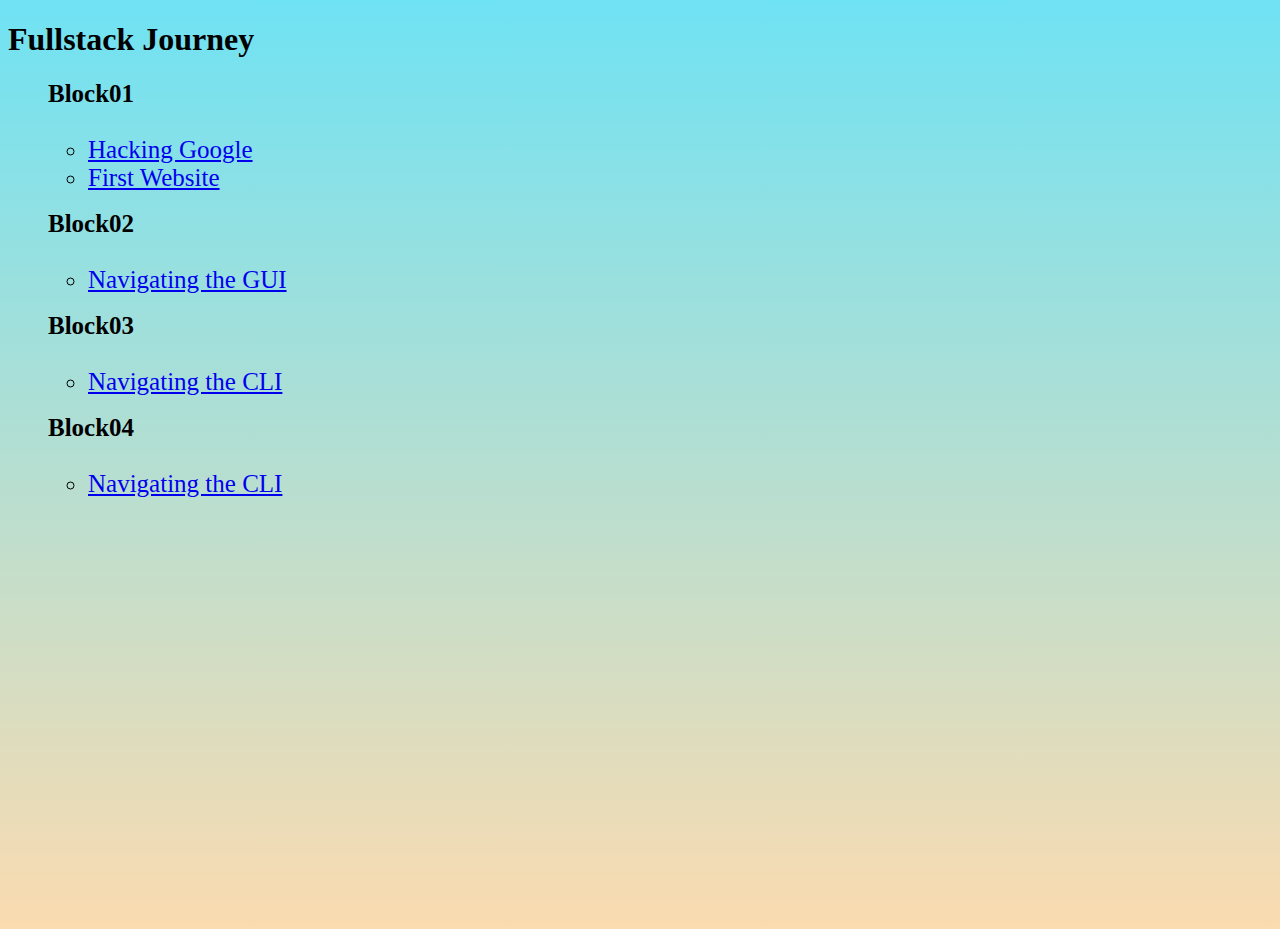
<file: index.html>
<!DOCTYPE html>
<html lang="en">
<head>
  <meta charset="UTF-8">
  <meta http-equiv="X-UA-Compatible" content="IE=edge">
  <meta name="viewport" content="width=device-width, initial-scale=1.0">
  <link rel="stylesheet" href="style.css">
  <title>Joe's Journey</title>
</head>
<body>

  <h1>Fullstack Journey</h1>

  
  <ul>
    <li>Block01
      <br><br>
    <ul>
      <li><a href="block01/hackingGoogle/hackingGoogle.html">Hacking Google</a> </li>
      <li> <a href="block01/firstWebsite/firstWebsite.html">First Website</a> </li>
    </ul>
    </li>
    
    <br>

    <li>Block02
      <br><br>
    <ul>
      <li> <a href="block02/index.html">Navigating the GUI</a></li>
    </ul>
    </li>

    <br>

    <li>Block03
      <br><br>
      <ul>
        <li> <a href="block03/index.html">Navigating the CLI</a></li> 
      </ul>
    </li>

    <br>

    <li>Block04
      <br><br>
      <ul>
        <li> <a href="block04/index.html">Navigating the CLI</a></li> 
      </ul>
    </li>
  </ul>


  

</body>
</html>
</file>
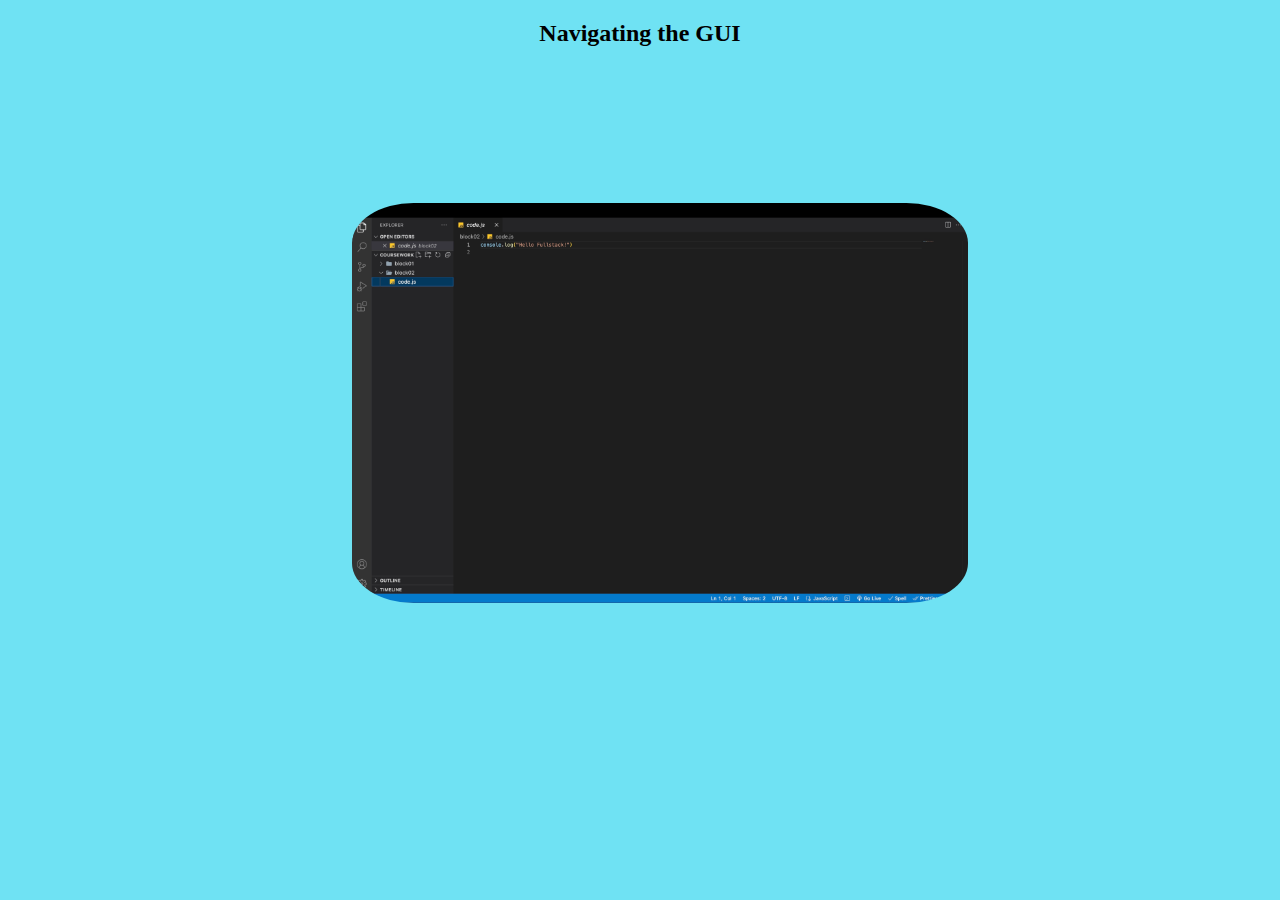
<file: block02/index.html>
<!DOCTYPE html>
<html lang="en">
<head>
  <meta charset="UTF-8">
  <meta http-equiv="X-UA-Compatible" content="IE=edge">
  <meta name="viewport" content="width=device-width, initial-scale=1.0">
  <link rel="stylesheet" href="style.css">
  <title>Workshop</title>
</head>
<body>
  
  <h2>Navigating the GUI</h2>
  <ul>
    <li>
      <br><br>
      <img src="Block2.jpg">
    </li>
    </li>
  </ul>

</body>
</html>
</file>
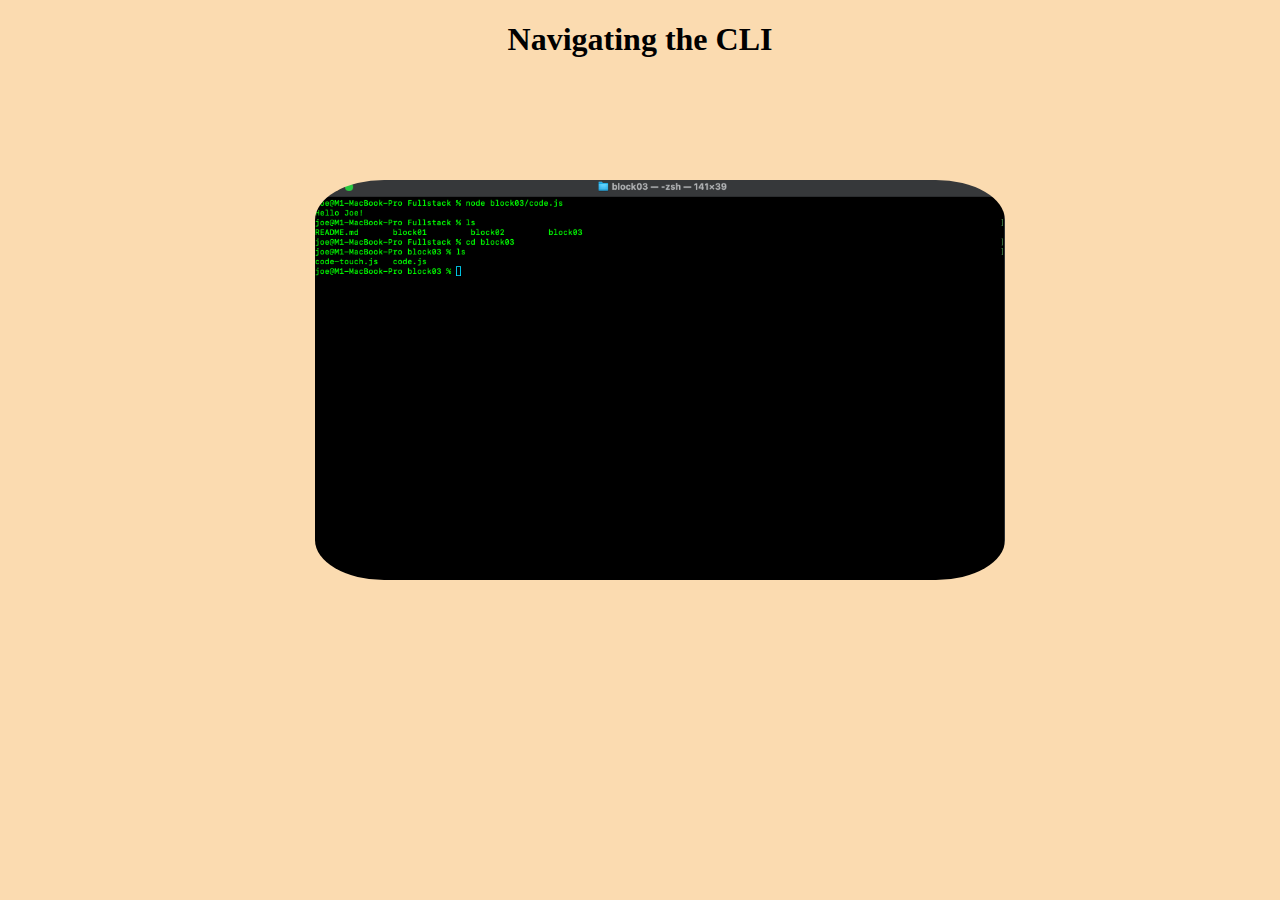
<file: block03/index.html>
<!DOCTYPE html>
<html lang="en">
<head>
  <meta charset="UTF-8">
  <meta http-equiv="X-UA-Compatible" content="IE=edge">
  <meta name="viewport" content="width=device-width, initial-scale=1.0">
  <link rel="stylesheet" href="style.css">
  <title>Workshop</title>
</head>

<body>
  <h1>Navigating the CLI</h1>
  <ul>
    <li>
      <img src="Block3Workshop.png">
    </li>
  </ul>

</body>
</html>
</file>
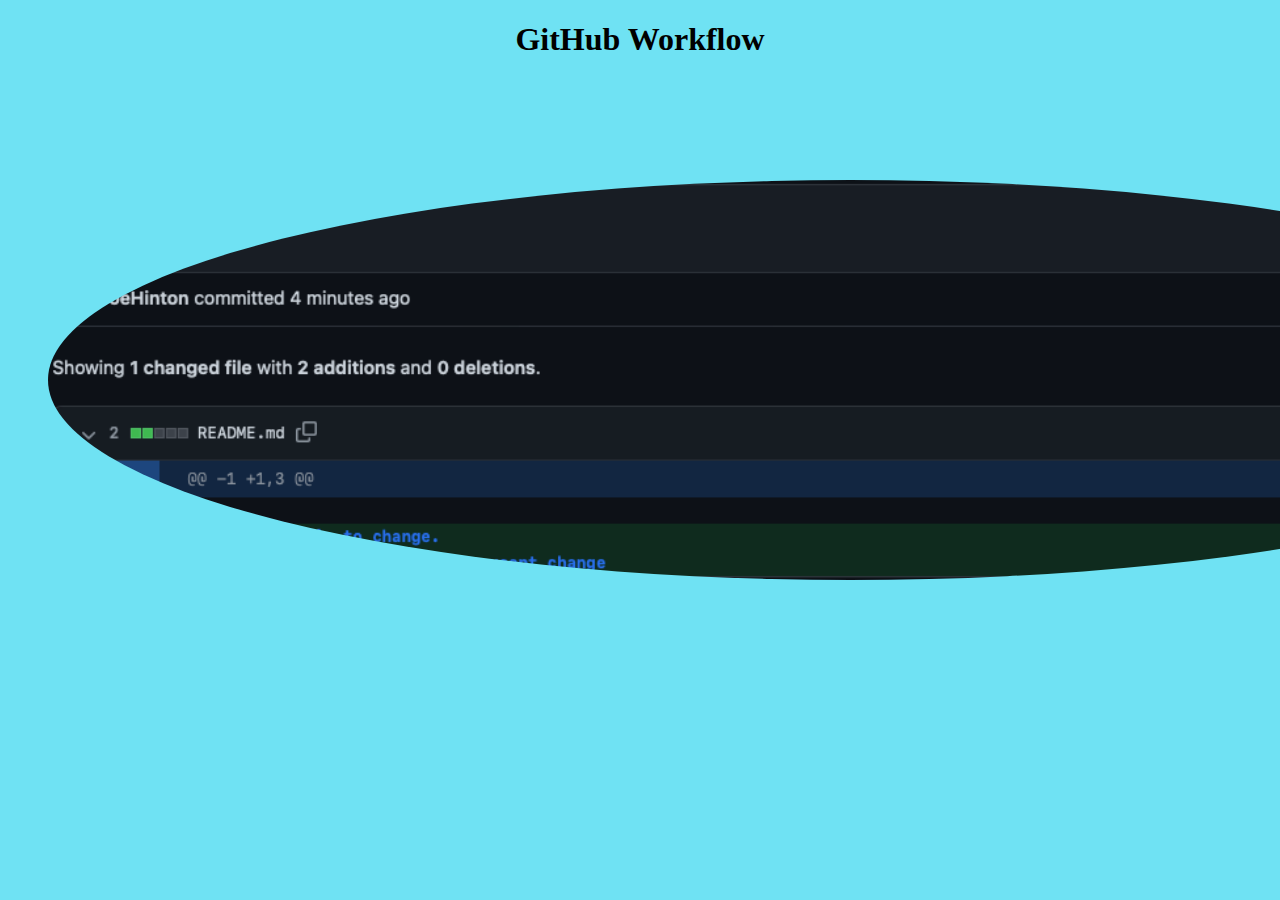
<file: block04/index.html>
<!DOCTYPE html>
<html lang="en">
<head>
  <meta charset="UTF-8">
  <meta http-equiv="X-UA-Compatible" content="IE=edge">
  <meta name="viewport" content="width=device-width, initial-scale=1.0">
  <link rel="stylesheet" href="style.css">
  <title>Workshop</title>
</head>

<body>
  <h1>GitHub Workflow</h1>
  <ul>
    <li>
      <img src="workshop.png">
    </li>
  </ul>

</body>
</html>
</file>
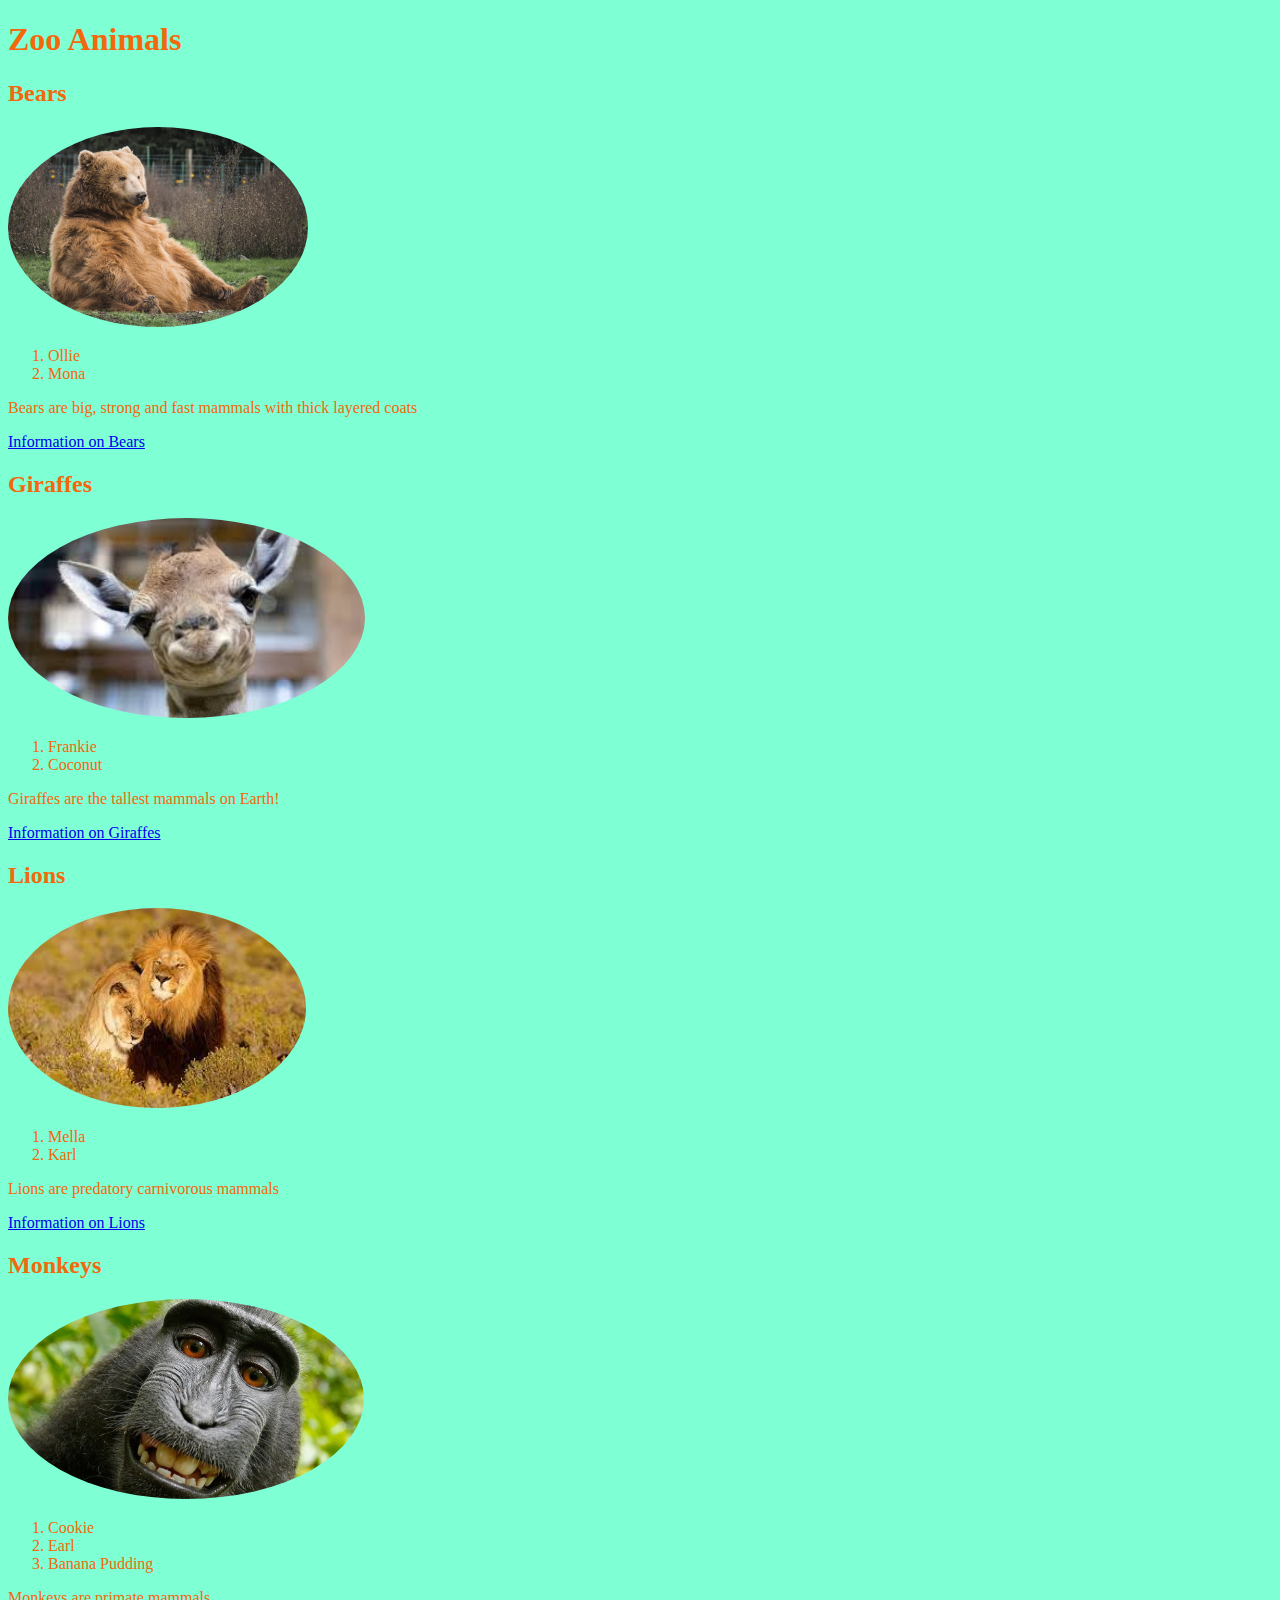
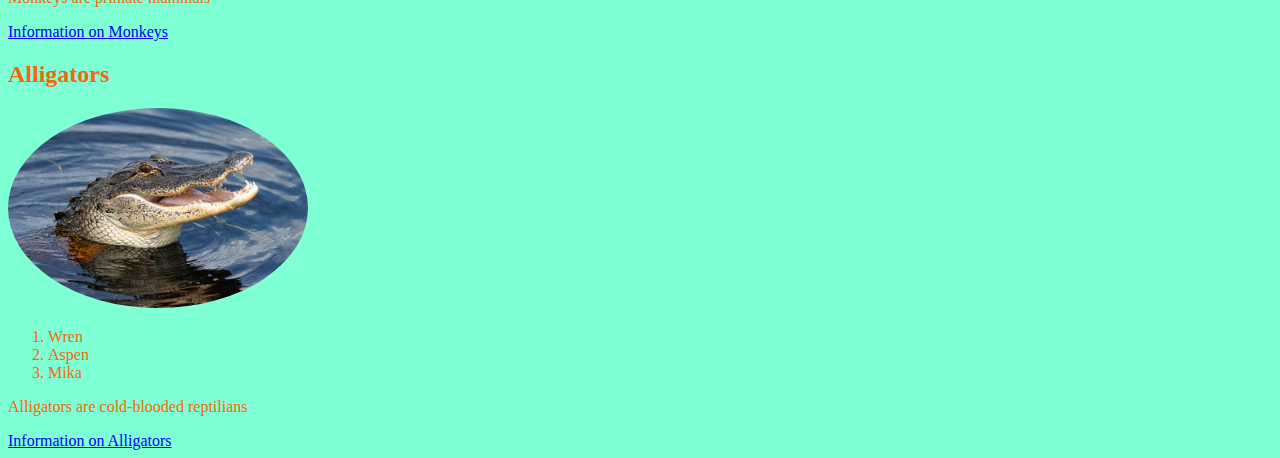
<file: block05/index.html>
<!DOCTYPE html>

<html>
<head>
  <link rel="stylesheet" type="text/css" href="styles.css">
  <title>Zoo Animals</title>
</head>
<body>

  <header>
    <h1>Zoo Animals</h1>
  </header>
  
  <!--Section on bears-->
    <h2>Bears</h2>
    <img src="Photos/bear.jpeg">
    <ol>
      <li>Ollie</li>
      <li>Mona</li>
    </ol>
    <p>
     Bears are big, strong and fast mammals with thick layered coats
    </p>
    <a href="https://www.nationalgeographic.com/animals/mammals/facts/bears-grizzly-polar-panda">Information on Bears</a>

  <!--Section on Giraffes-->
    <h2>Giraffes</h2>
    <img src="Photos/giraffe.jpeg"></a>
    <ol>
      <li>Frankie</li>
      <li>Coconut</li>
    </ol>
    <p>
      Giraffes are the tallest mammals on Earth!
    </p>
    <a href="https://kids.nationalgeographic.com/animals/mammals/facts/giraffe">Information on Giraffes</a>

  <!--Section on Lions-->
    <h2>Lions</h2>
    <img src="Photos/lion.jpeg">
    <ol>
      <li>Mella</li>
      <li>Karl</li>
    </ol>
    <p>
      Lions are predatory carnivorous mammals
    </p>
    <a href="https://kids.nationalgeographic.com/animals/mammals/facts/lion">Information on Lions</a>
    
  <!--Section on Monkeys-->
    <h2>Monkeys</h2>
    <img src="Photos/monkey.jpg">
    <ol>
      <li>Cookie</li>
      <li>Earl</li>
      <li>Banana Pudding</li>
    </ol>
    <p>
      Monkeys are primate mammals
    </p>
    <a href="https://kids.nationalgeographic.com/pages/article/monkey-see-monkey-do">Information on Monkeys</a>

  <!--Section on Alligators-->
    <h2>Alligators</h2>
    <img src="Photos/alligator.jpg">
    <ol>
      <li>Wren</li>
      <li>Aspen</li>
      <li>Mika</li>
    </ol>
    <p>
      Alligators are cold-blooded reptilians
    </p>
    <a href="https://www.nationalgeographic.com/animals/reptiles/facts/american-alligator">Information on Alligators</a>

</body>
</html>
</file>
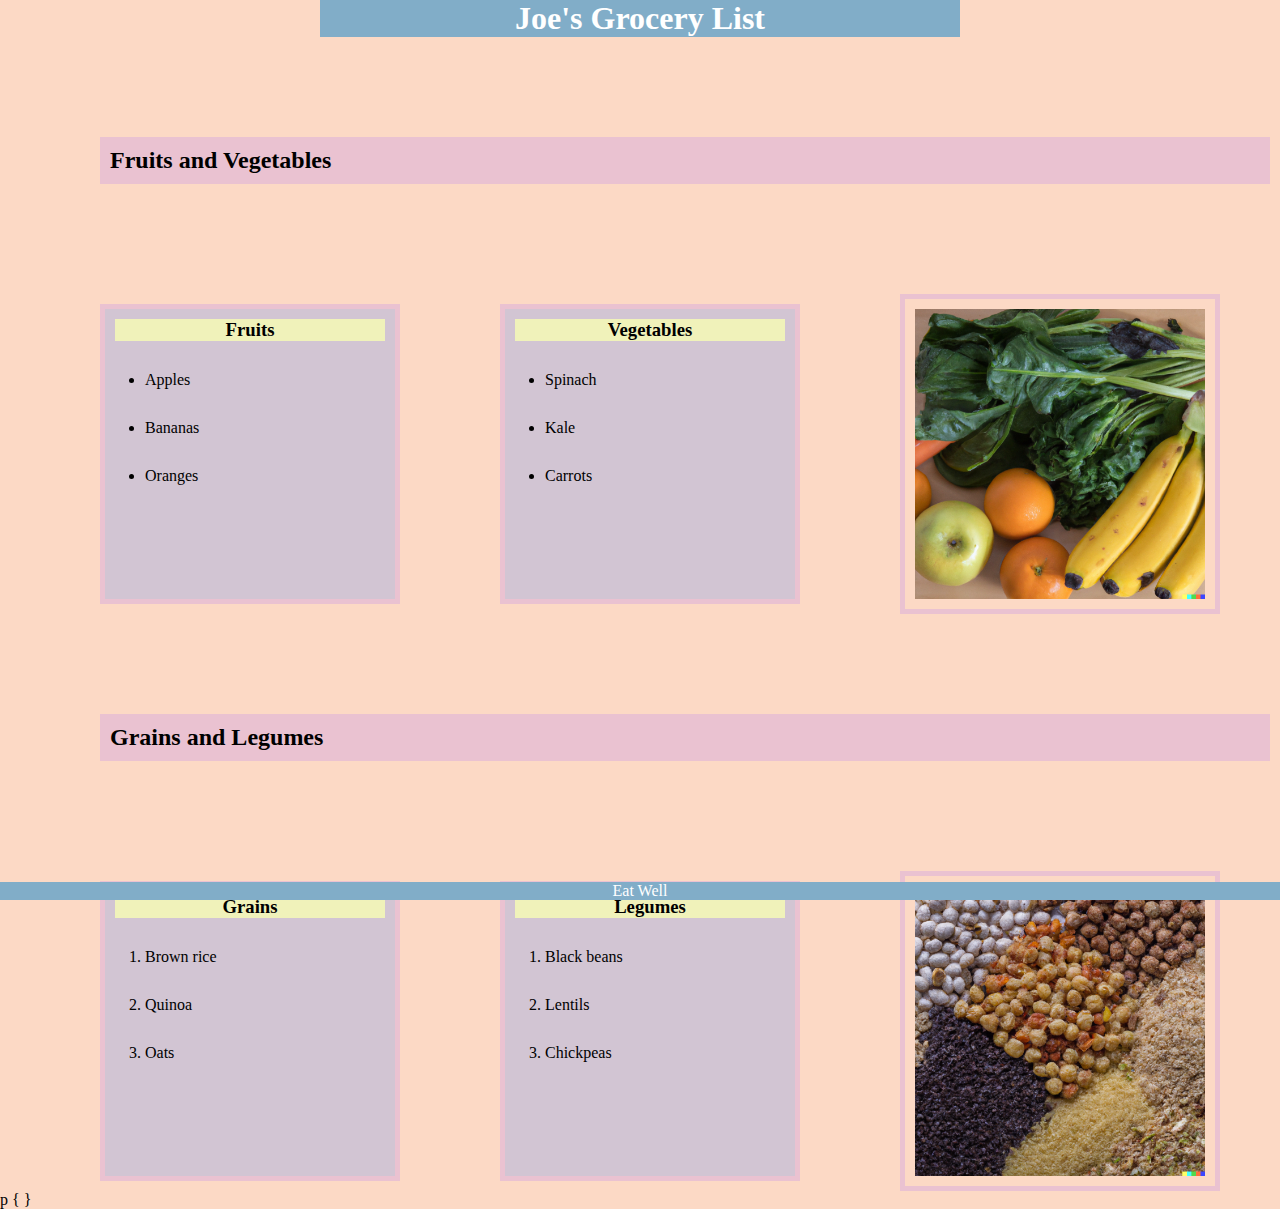
<file: block06/index.html>
<!DOCTYPE html>
<html lang="en">
<head>
  <meta charset="UTF-8">
  <meta http-equiv="X-UA-Compatible" content="IE=edge">
  <meta name="viewport" content="width=device-width, initial-scale=1.0">
  <link rel="stylesheet" type="text/css" href="style.css">
  <title>Grocery List</title>

  <!--Internal CSS-->
  <style>
    body {
  background-color: #fcd9c5;
    }
  </style>
</head>
<body>

  <!--Inline CSS-->
  <header style="color: white">
    <h1>Joe's Grocery List</h1>
  </header>

  <h2>Fruits and Vegetables</h2>

  <div class="container">
    <div class="top">
      <section>
          <h3>Fruits</h3>
          <ul>
            <li>Apples</li>
            <li>Bananas</li>
            <li>Oranges</li>
          </ul>
        </section>

        <section>
          <h3>Vegetables</h3>
          <ul>
            <li>Spinach</li>
            <li>Kale</li>
            <li>Carrots</li>
          </ul>

          
        </section>

        <img src="fruits.png" alt="Picture of Fruits and Vegetables">

        
    </div>
  

      <h2>Grains and Legumes</h2>

    <div class="bottom">
      <section>
        <h3>Grains</h3>
        <ol>
          <li>Brown rice</li>
          <li>Quinoa</li>
          <li>Oats</li>
        </ol>
      </section>

      <section>
        <h3>Legumes</h3>
        <ol>
          <li>Black beans</li>
          <li>Lentils</li>
          <li>Chickpeas</li>
        </ol>

        
      </section>
      <img src="grains.png" alt="Picture of Grains and Legumes">

    
    </div>

  </div>
  

  <footer>
    Eat Well
  </footer>
</body>
</html>


p {
  
}
</file>
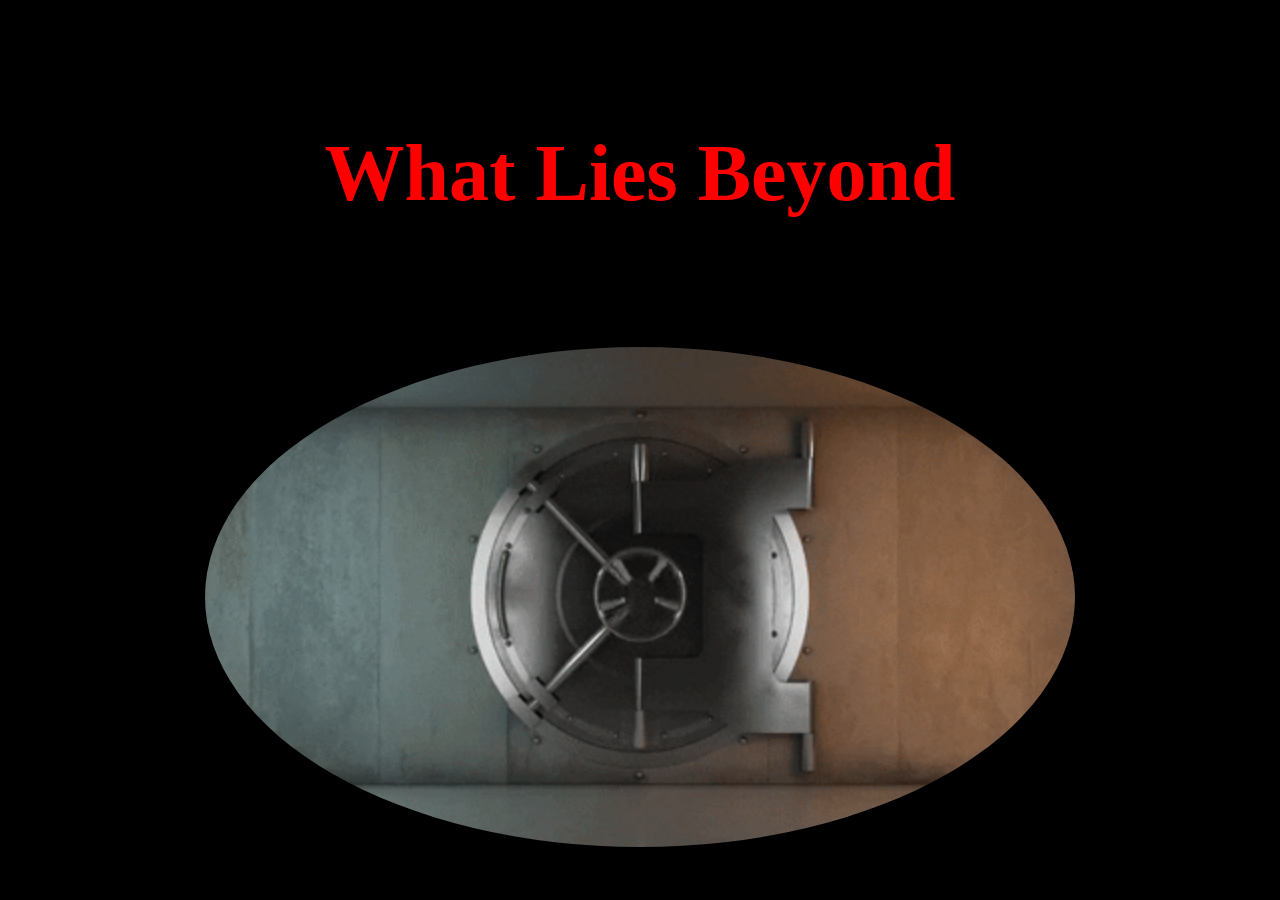
<file: block07/index.html>
<!--Create Boilerplate-->
<!--Create page layout (Add major HTML semantic elements)-->
<!--Add picture/video of a closed vault that opens when the vault key is used-->


<!--Boilerplate-->
<!DOCTYPE html>
<html lang="en">
<head>
  <meta charset="UTF-8">
  <meta http-equiv="X-UA-Compatible" content="IE=edge">
  <meta name="viewport" content="width=device-width, initial-scale=1.0">
  <link rel="stylesheet" type="text/css" href="style.css">
  <title>Vault 101</title> 
</head>
<body>

<!--major html semantic tags (header/h1)-->
  <header>
    <h1>
      What Lies Beyond
    </h1>
  </header>

<!--major html semantic tags (main, section, img)-->
  <main>
    <section>
      <img src="vaultgif.gif" alt="Gif of a vault opening">
    </section>
  </main>

<!--What is always in front of you but can’t be seen?-->
  <footer>
    The real prize is this hidden footer text!
  </footer>

<!--put script at the end of the page to prevent load errors-->
<script src="script.js"></script>
</body>
</html>
</file>
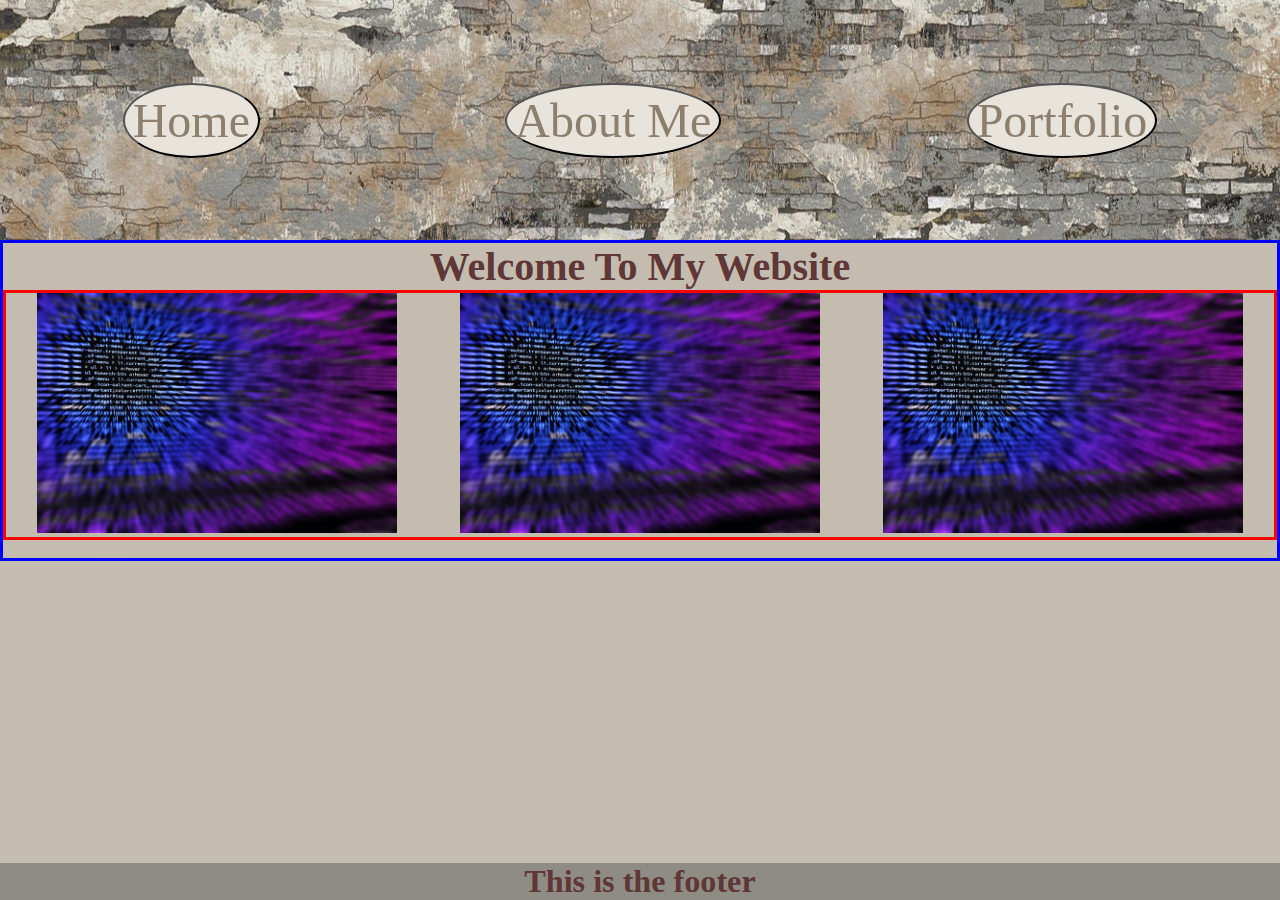
<file: block09/index.html>
<!--link css/js files-->
<!--create content for main section-->
<!--create content for footer section-->

<!DOCTYPE html>
<html lang="en">
<head>
  <meta charset="UTF-8">
  <meta http-equiv="X-UA-Compatible" content="IE=edge">
  <meta name="viewport" content="width=device-width, initial-scale=1.0">
  <link rel="stylesheet" type="text/css" href="style.css">
  <title>Joe's Website</title>
</head>
<body>

<!--header is a global element-->
  <header>
    <nav>
      <button onclick="window.location.href='index.html'">Home</button>
      <button onclick="window.location.href='about.html'">About Me</button>
      <button onclick="window.location.href='portfolio.html'">Portfolio</button>
    </nav>
  </header>

<!--image for li is a placeholder. images will link to external pages-->
  <main class="mainIndex">
    <h1>Welcome To My Website</h1>
    <ul>
      <li>
        <a href="#">
          <img class="indexImage" src="img/photo1.jpg">
        </a>
      </li>

      <li>
        <a href="#">
          <img class="indexImage" src="img/photo1.jpg">
        </a>
      </li>

      <li>
        <a href="#">
          <img class="indexImage" src="img/photo1.jpg">
        </a>
      </li>


    </ul>
    <p id="secret">
      <a href="#">You've Found The Hidden Link!</a>
    </p>
  </main>

<!--footer is a global element-->
  <footer>
    <h6>This is the footer</h6>
  </footer>
  <script src="javascript.js"></script>
</body>
</html>
</file>
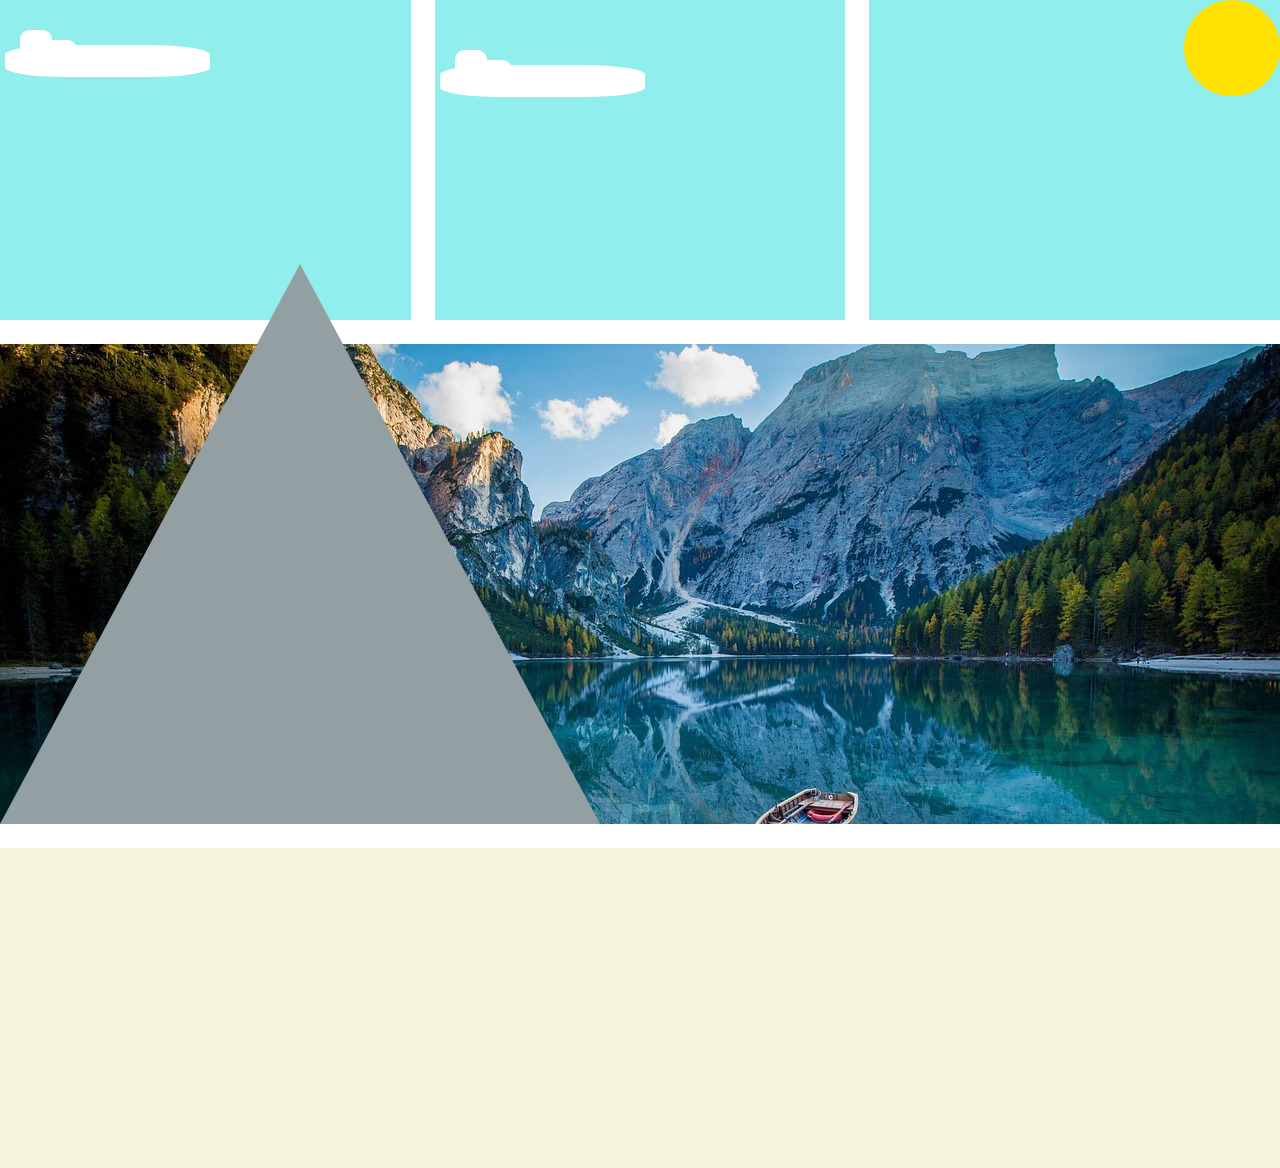
<file: block10/index.html>
<!--focus on structure-->
<!--build a layout using grid-->
<!--build a form following -->

<!DOCTYPE html>
<html lang="en">
<head>
  <meta charset="UTF-8">
  <meta http-equiv="X-UA-Compatible" content="IE=edge">
  <meta name="viewport" content="width=device-width, initial-scale=1.0">
  <link rel="stylesheet" href="styles.css">
  <title>Document</title>
</head>
<body>
  <main class="grid-container">

    <article class="article1 grid-col-span-2">
      <section class="article1-section1">
        <p></p>
        <p></p>
        <p></p>
      </section>

    </article>

    <article class="article2 grid-col-span-2">
      <section class="article2-section1">
        <p></p>
        <p></p>
        <p></p>
      </section>
    </article>

    <article class="article3 grid-col-span-2">
      <section class="article3-section1">
        <p></p>
      </section>
    </article>
    <article class="article4 grid-col-span-6">
      <div class="arrow-up"></div>
    </article>

    <article class="article5 grid-col-span-6">

    </article>
    
  </main>

  
</body>
</html>
</file>
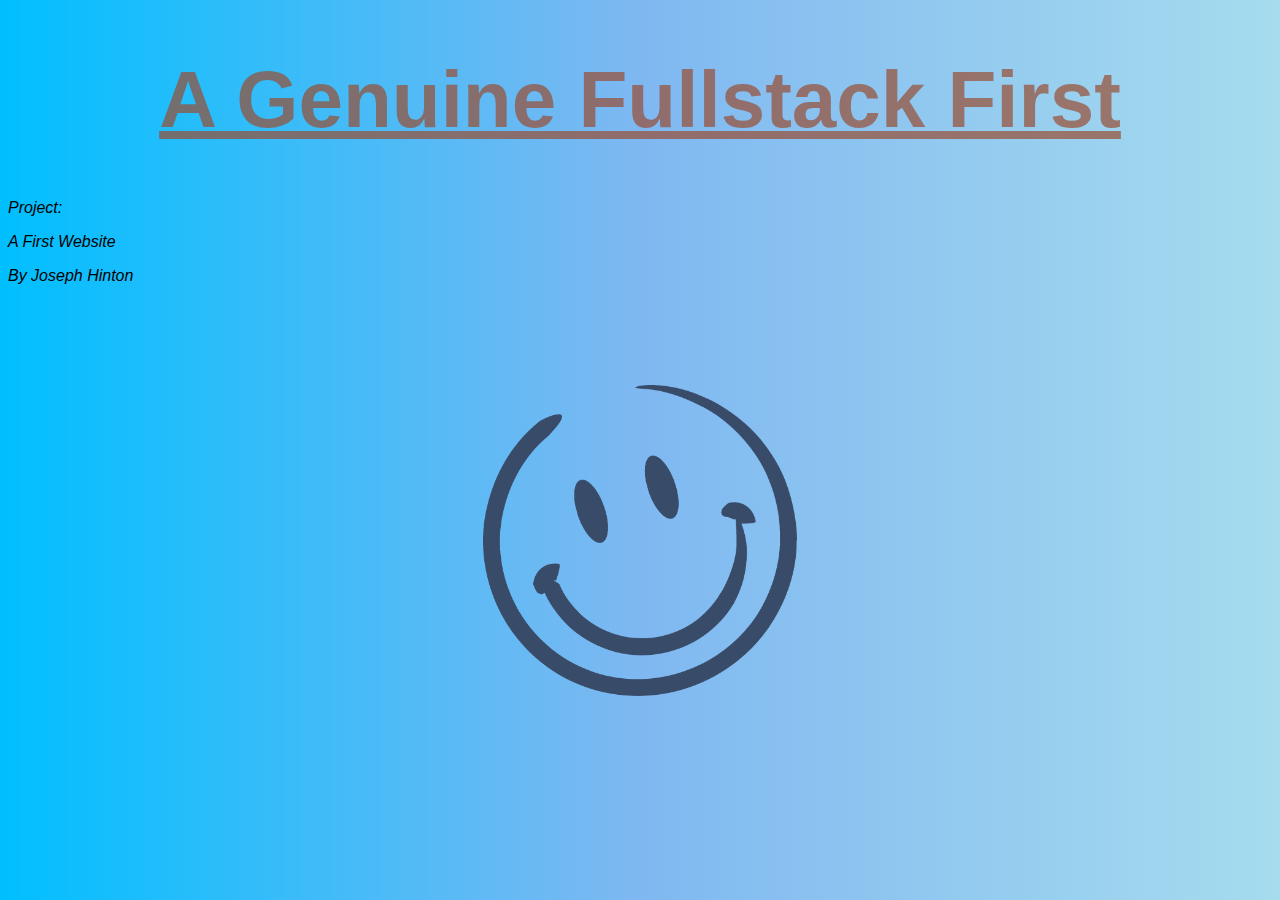
<file: block01/firstWebsite/index.html>
<!DOCTYPE html>
<html lang="en">
<head>
  <meta charset="UTF-8">
  <meta http-equiv="X-UA-Compatible" content="IE=edge">
  <meta name="viewport" content="width=device-width, initial-scale=1.0">
  <link rel="stylesheet" href="style.css">
  <title>First Website</title>
</head>
<body>
  
  <h1>A Genuine Fullstack First</h1>

    <p>Project:</p>
    <p>A First Website</p>
    <p>By Joseph Hinton</p>

  <div>

    <img src="../Photos/5a3751625c3137.0344149515135747543776.png">

  </div>



  

</body>
</html>
</file>
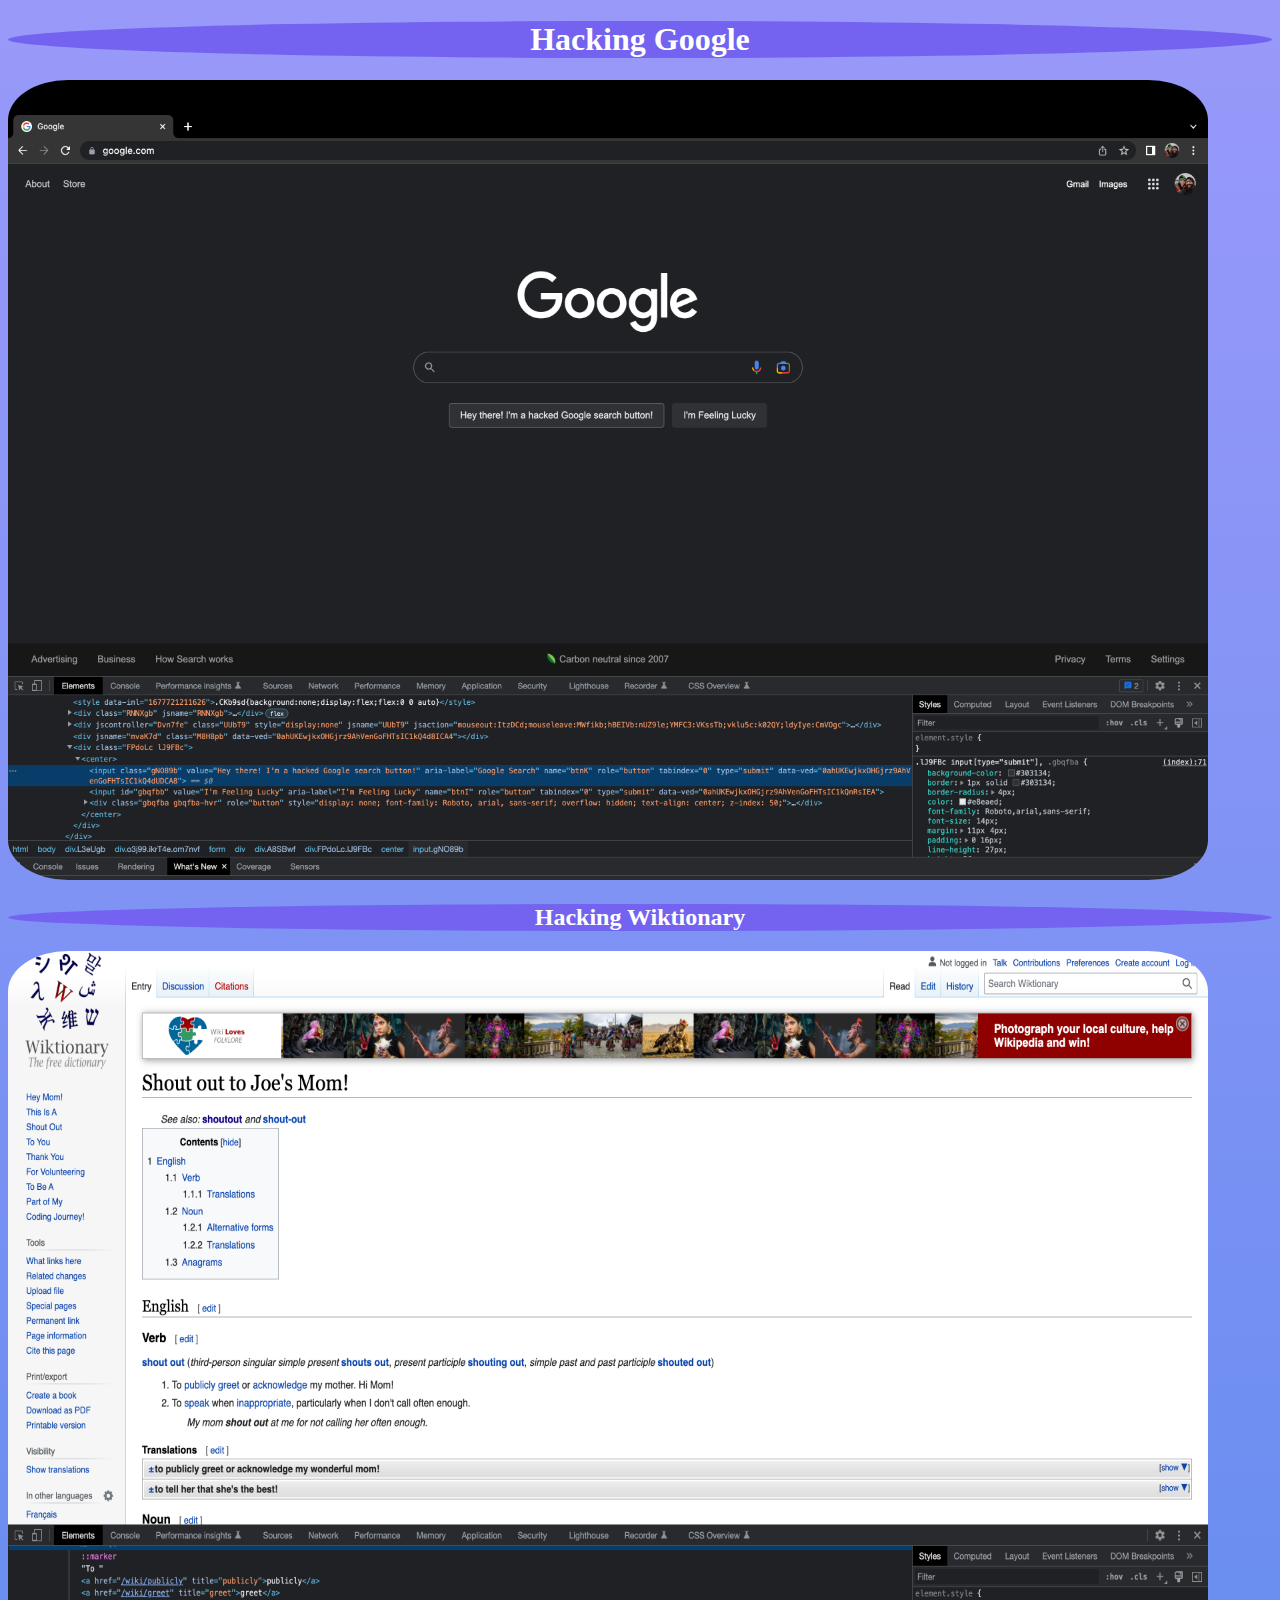
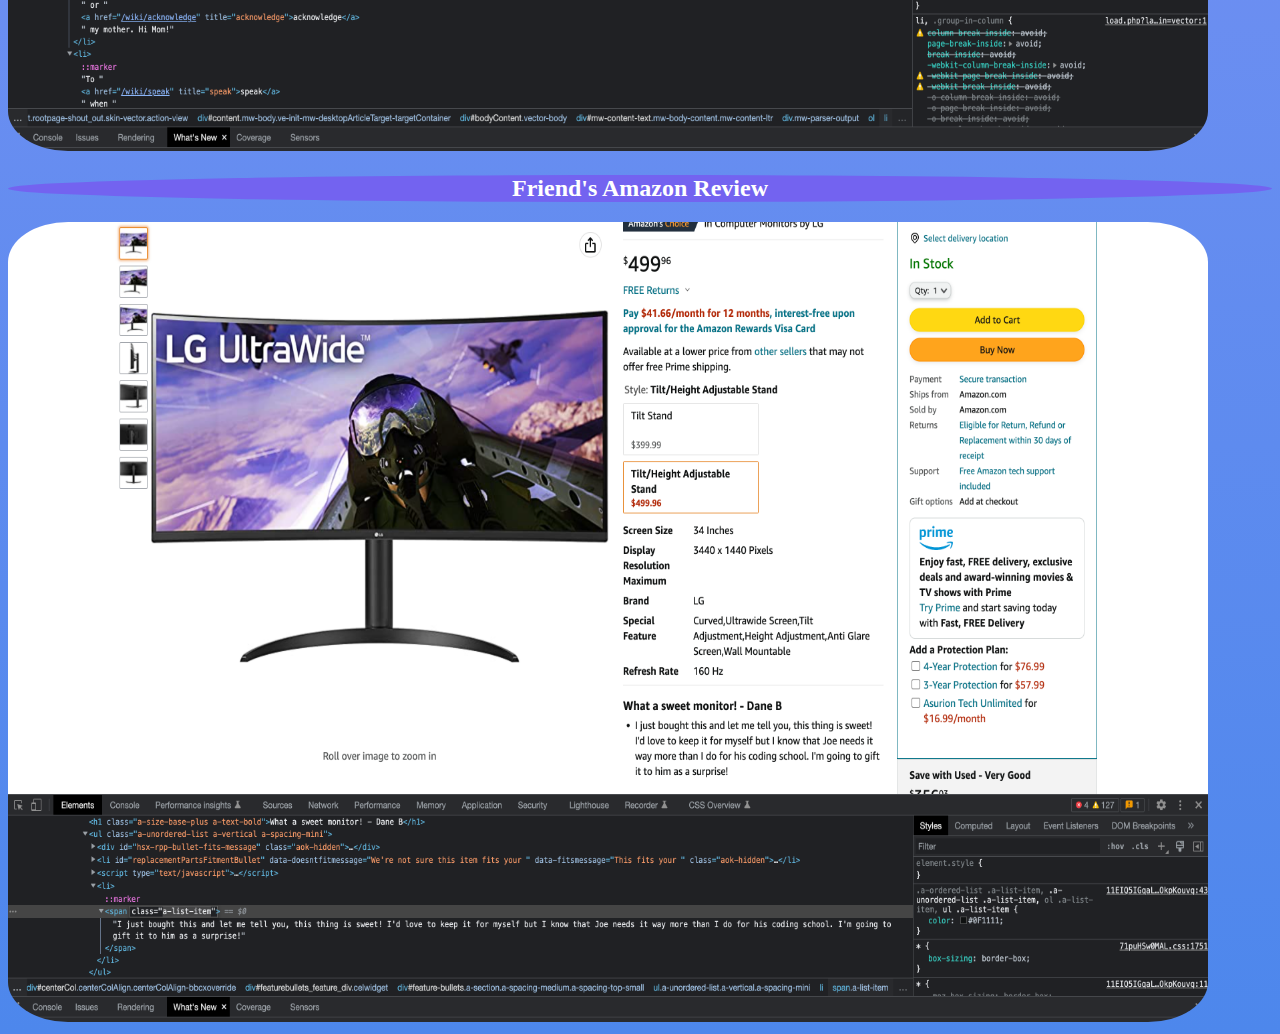
<file: block01/hackingGoogle/index.html>
<!DOCTYPE html>
<html lang="en">
<head>
  <meta charset="UTF-8">
  <meta http-equiv="X-UA-Compatible" content="IE=edge">
  <meta name="viewport" content="width=device-width, initial-scale=1.0">
  <link rel="stylesheet" href="style.css">
  <title>Hacking Google</title>
</head>
<body>

  <h1>Hacking Google</h1>

  <div class="top">
    <img src="../Photos/hackGoogle.png">
  </div>

  <div class="bottom">

    <h2>Hacking Wiktionary</h2>

      <img src="../Photos/hackWiki.png">

    <h2>Friend's Amazon Review</h2>

      <img src="../Photos/amazonReview.png">

    

  </div>
    


  
</body>
</html>
</file>
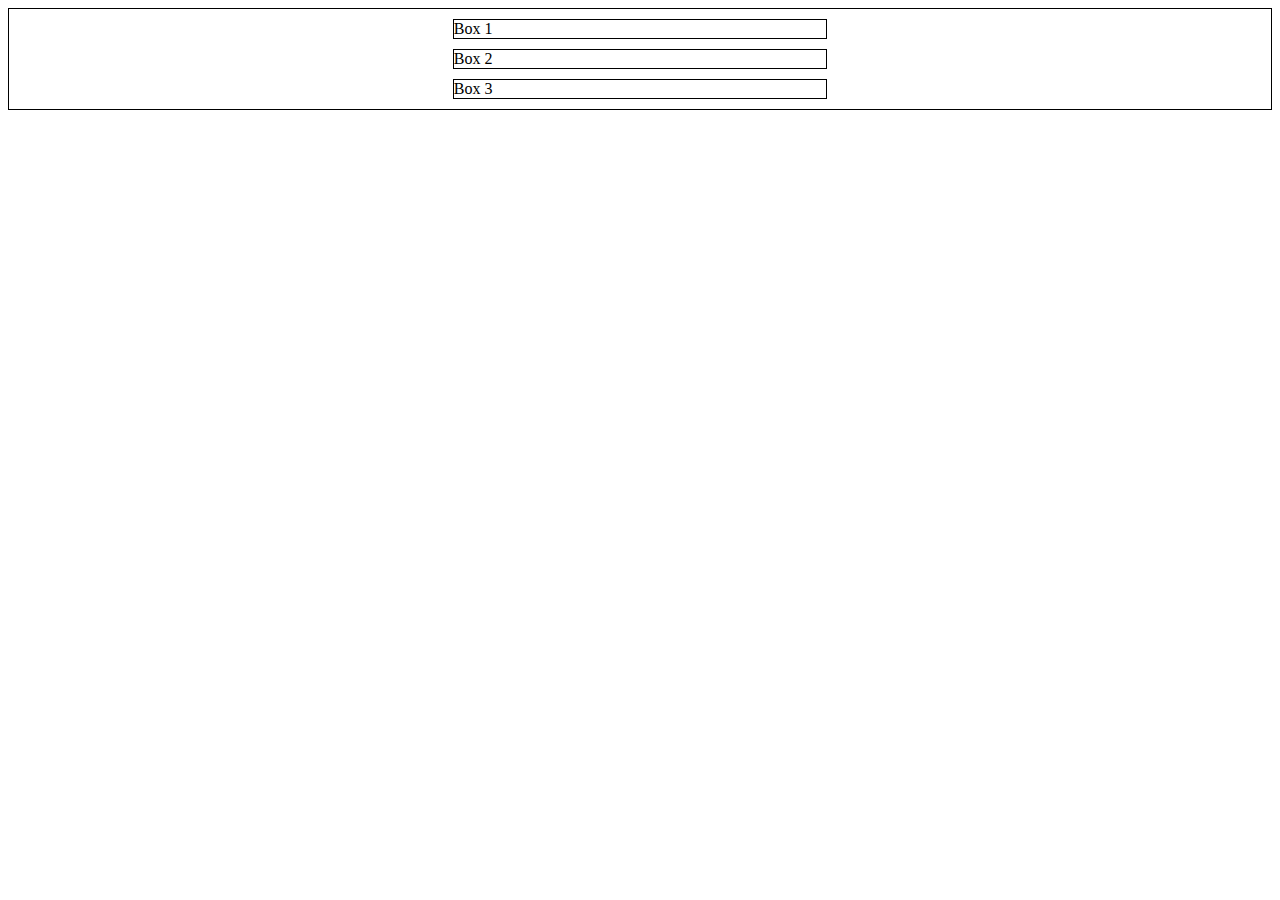
<file: block10/columns/index.html>
<!DOCTYPE html>
<html lang="en">
<head>
  <meta charset="UTF-8">
  <meta http-equiv="X-UA-Compatible" content="IE=edge">
  <meta name="viewport" content="width=device-width, initial-scale=1.0">
  <link rel="stylesheet" href="styles.css">
  <title>Document</title>
</head>
<body>
  <div id="container">
    <div class="box">
      Box 1 
    </div>
  <div class="box">
      Box 2
  </div>
  <div class="box">
    Box 3
  </div>
  </div>
</body>
</html>
</file>
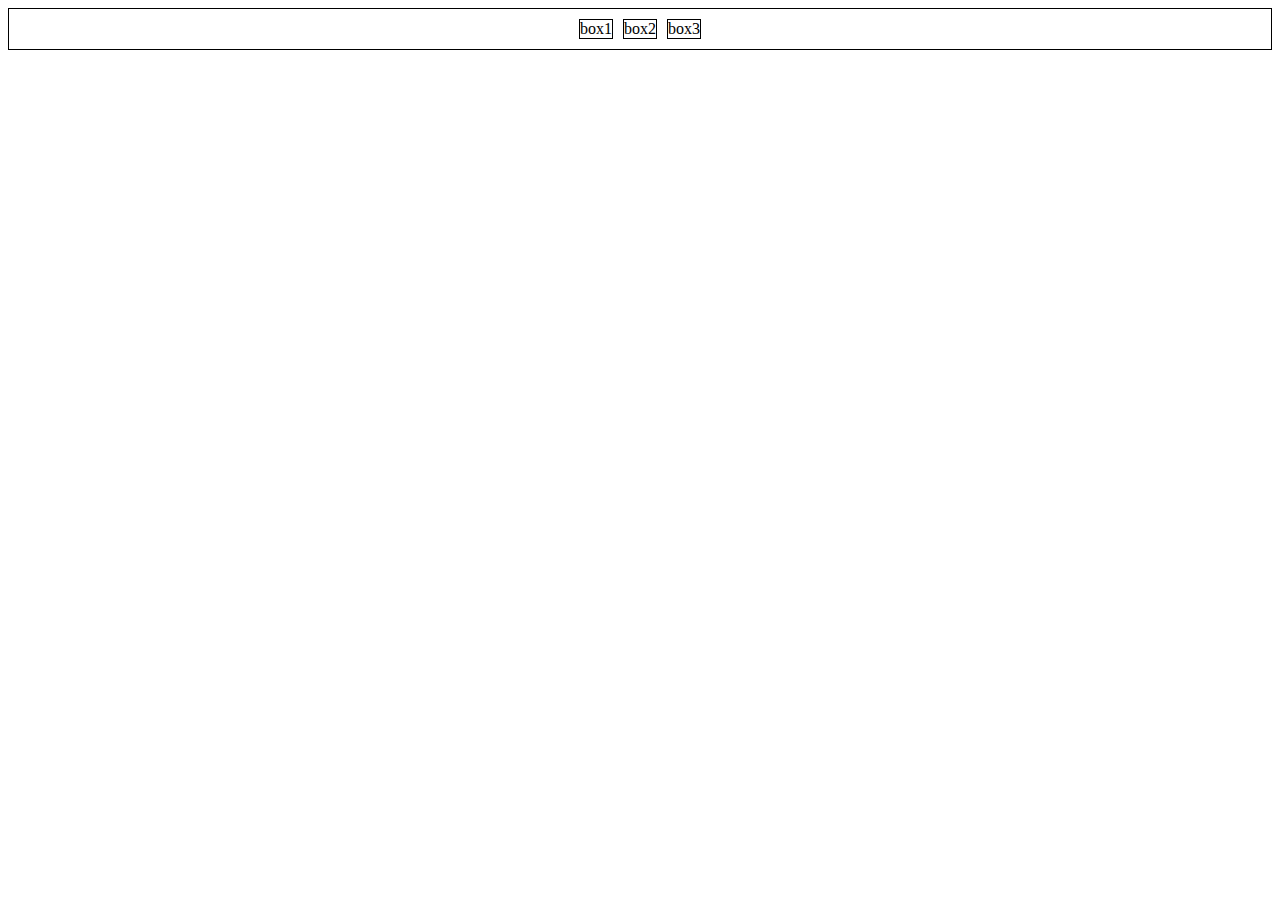
<file: block10/rows/index.html>
<!DOCTYPE html>
<html lang="en">
<head>
  <meta charset="UTF-8">
  <meta http-equiv="X-UA-Compatible" content="IE=edge">
  <meta name="viewport" content="width=device-width, initial-scale=1.0">
  <link rel="stylesheet" href="styles.css">
  <title>Document</title>
</head>
<body>
  <div id="container">
    <div class="box">box1</div>
    <div class="box">box2</div>
    <div class="box">box3</div>
  </div>
  
</body>
</html>
</file>
<file: style.css>
body {
  
  background: linear-gradient(to bottom, #6fe2f3,#fbdbb0);
  background-repeat: no-repeat;
  height: 100vh;
  width: 100%;
  
 
}

ul li {
  list-style-type: none;
  font-size:25px;
  font-weight: 900;
  
  
}

ul li li {
  list-style-type: circle;
  font-weight: 200;
}
</file>
<file: block02/style.css>
body {
  text-align: center;
  background-color: #6fe2f3;
}

li {
  list-style-type: none;
}

img {
  height: 400px;
  margin-top: 100px;
  border-radius: 10%;
  transition: transform 0.3s ease-in-out;
}

img:hover {
  transform: scale(1.4);
}
</file>
<file: block03/style.css>
body {
  text-align: center;
  background-color: #fbdbb0;
}

li {
  list-style-type: none;
}

img {
  height: 400px;
  margin-top: 100px;
  border-radius: 10%;
  transition: transform 0.3s ease-in-out;
}

img:hover {
  transform: scale(1.4);
}
</file>
<file: block04/style.css>
body {
  text-align: center;
  background-color: #6fe2f3;
}

li {
  list-style-type: none;
}

img {
  height: 400px;
  width:fit-content;
  margin-top: 100px;
  border-radius: 50%;
  transition: transform 1.3s ease-in-out;
}


img:hover {
  border-radius: 0;
  box-shadow: 50px 50px 50px #00b4a5c3;
}
</file>
<file: block05/styles.css>
body {
  background-color: aquamarine;
  color: rgb(243, 104, 12);
}

img {
  height: 200px;
  border-radius: 50%;
}
</file>
<file: block09/style.css>
/* make pages responsive */
/* set height and width of page(s) */
/* create a persistent header and use globally */
/* style index */
/* style about */
/* style portfolio */


/*---------- applied across all pages ----------*/
* { 
  margin: 0;
  padding: 0;
  box-sizing: border-box;
}
  p a:visited {
    color: black;
  }

body { 
  min-height: 100vh;
  display: flex;
  flex-direction: column;
  align-items: center;
  min-height: 100vh;
  background-color: rgb(196, 189, 175);
  color: rgb(95, 55, 55);
  font-family: 'Amatic SC', cursive;
  }

 h1 {
  text-align: center;
  font-size: 2.5rem;
 }

 


 /* header is made persistent by the fixed position.  */
 header {
  position: fixed;
  height: 15em;
  width: 100%;
  background-image: url(img/header3.jpg);
  background-size:cover;
  background-position: center;
  
}

 nav {
  display: flex;
  flex-wrap: wrap;
  height: 100%;
  justify-content: space-around;
  align-items: center;
  font-size: 4em;
  
}

button {
  display: flex;
  justify-content: center;
  align-items: center;
  padding: .5rem;
  border-radius: 50%;
  font-family: 'Amatic SC', cursive;
  font-size: 3rem;
  background-color: rgb(232, 228, 220);
  color: rgb(140, 127, 110);

}

main {
  margin-top: 15rem;
}



footer {
  width: 100%;
  background-color: rgb(143, 140, 133);
  text-align: center;
  font-size: 3em;
  position: relative;
  margin-top: auto;
  bottom: 0;
  
}


/*---------- index.html styles ----------*/
  .mainIndex {
  display: flex;
  flex-direction:column;
  height: 100%;
  width: 100%;
  border: blue solid 3px;
  justify-content: space-even;

}

  .mainIndex ul {
  display: flex;
  flex-direction: row;
  flex-wrap: wrap;
  height: 70%;
  border: red 3px solid;
  justify-content: space-around;
  align-items: center;
  list-style-type: none;

  }

  .indexImage {
  height: 15rem;
}

#secret a {
  text-align: center;
  color: rgb(195, 189, 176);
}

/*---------- about.html styles ----------*/
.mainAbout {
  display: flex;
  flex-direction: column;
  justify-content: space-around;
  align-items: center;
  min-width: 100%;
}

.mainAbout section {
  display: flex;
  flex-direction: column; 
  justify-content: space-evenly;
  height: 100%;
  min-width: 100%;
}

  /* positions Short Bio h5 to top of the parent box */
#about-section1 {
  display: flex;
  justify-content:flex-start;
  
}

#about-section1 p {
  display: flex;
  font-size: 1.25rem;
  
}


.mainAbout h5 {
  font-size: 2em;
  text-align: center;
  background-color: rgb(165, 160, 151);
}

.mainAbout section ul {
  display: flex;
  flex-grow: 1;
  flex-direction: column;
  justify-content: space-around;
  padding: 1em;
  
}

.mainAbout section li {
  margin-left: 25px;
}

.mainAbout section p {
  margin: .5rem;
}

/*---------- portfolio.html styles ----------*/
  
  
.mainPort {
  display: flex;
  flex: 1 1 0;
  flex-direction: row;
  justify-content: space-evenly;
  width: 100%; 
  
}

.mainPort section  {
  align-items: center;
  width: 50%;
}

.mainPort section ul {
  display: flex;
  flex-direction: column;
  justify-content:space-evenly;
  text-align: center;
  height: 100%;
  list-style-type: none;
  font-size: 2em;
 }

.imgPort {
  width: 25rem;
}

/* 
a media query which applies responsive changes when 
the max width of the browser is equal to or less than 800px

citation: 
https://www.w3schools.com/cssref/css3_pr_mediaquery.php
*/
@media (max-width: 800px) {
  #portfolio h5 {
    background-color: rgb(165, 160, 151);
  }

  .mainPort {
    flex-direction: column;
    justify-content: flex-start;
    min-height: 100%;
    background-color: rgb(100, 155, 32);
    
  }

  .mainPort section {
    width: 100%;
  }

  
/* 000000 */
  .imgPort {
    height: 100%;
    width: 100%;
  }


}
</file>
<file: block10/styles.css>
/*  */

* {
  box-sizing: border-box;
  padding: 0;
  margin: 0;
}

main {
  min-height: 100vh;
}

.grid-col-span-2 {
  grid-column: span 2;
}

.grid-col-span-6 {
  grid-column: span 6;
}

.grid-container {
  display: grid;
  gap: 1.5rem;
  grid-template-columns: repeat(6, 1fr);
 
}

.article1 {
  position: relative;
  display: flex;
  justify-content: center;
  align-items: center;
  /* height: 10rem; */
  background-color: rgb(144, 238, 236);
  
}

  .article1-section1 p:nth-of-type(1) {
    position: absolute;
    top: 30px;
    left: 20px;
    max-width: 50%;
    min-height: 2rem;
    border: #ffffff solid 1rem;
    border-radius: 30%;
    }

  .article1-section1 p:nth-of-type(2) {
    position: absolute;
    top: 40px;
    left: 45px;
    border: white solid 1rem;
    border-radius: 30%;
    max-width: 65%;
    
  }

  .article1-section1 p:nth-of-type(3) {
    position: absolute;
    top: 45px;
    left: 5px;
    border: #ffffff solid 1rem;
    background-color: white;
    border-radius: 30%;

    min-width: 50%;
  
  }

.article2 {
  position: relative;
  background-color: rgb(144, 238, 236);
  }



  .article2-section1 p:nth-of-type(1) {
    position: absolute;
    top: 50px;
    left: 20px;
    max-width: 50%;
    min-height: 2rem;
    border: #ffffff solid 1rem;
    border-radius: 30%;
    }

  .article2-section1 p:nth-of-type(2) {
    position: absolute;
    top: 60px;
    left: 45px;
    border: white solid 1rem;
    border-radius: 30%;
    max-width: 65%;
    
  }

  .article2-section1 p:nth-of-type(3) {
    position: absolute;
    top: 65px;
    left: 5px;
    border: #ffffff solid 1rem;
    background-color: white;
    border-radius: 30%;

    min-width: 50%;
  
  }

.article3 {
display: flex;
justify-content: flex-end;
background-color: rgb(144, 238, 236);

}

  .article3-section1 p:nth-of-type(1) {
      
    border: rgb(255, 225, 0) solid 3rem;
    height: 3rem;
    width: 3rem;
    
    border-radius: 50%;
    
  }

/* positioning triangle */
.article4 {
  display: flex;
  justify-content: flex-end;
  align-items: flex-end;
  background-color: green;
  height: 10rem;
}
  /* Triangle */
.arrow-up {
  width: 0;
  height: 0;
  border-left: 120px solid transparent;
  border-right: 120px solid transparent;
  border-top: 0px solid transparent;
  border-bottom: 18em solid rgb(146, 160, 164);
  z-index: 2;
  
  
}

/* Form */
.article5 {

  display: flex;
  justify-content: center;
  background-color: beige;
  height: 20rem;
}

.article5 h5 {
  text-align: center;
  margin: 1rem;
  font-size: 1rem;
}

  #form1 {
    display: flex;
    flex-direction: column;
    align-items: center;
    border: red solid 2px;
    height: 14rem;
    padding: 1.5rem;
    gap:.5rem;
  
  }


  /* -----media queries----- */

  @media (min-width: 768px) {
    section {
      height: 20rem;
    }

    .article4 {
      display: flex;
      justify-content: space-between;
      align-items: flex-end;
      height: 15rem;
      background-image: url(img/mountains.jpg);
      background-size: cover;
    }

    .arrow-up {
      width: 0;
      height: 0;
      border-left: 120px solid transparent;
      border-right: 150px solid transparent;
      border-top: 0px solid transparent;
      border-bottom: 25em solid rgb(146, 160, 164);
    }

    .arrow-up2 {
      width: 0;
      height: 0;
      border-left: 150px solid transparent;
      border-right: 120px solid transparent;
      border-top: 0px solid transparent;
      border-bottom: 30em solid rgb(146, 160, 164);
      
    }
  }

  @media (min-width: 1100px)  
    /* article1 */
    {
    .article1-section1 p:nth-of-type(4) {
      position: absolute;
      top: 35px;
      left: 90px;
      min-height: 3rem;
      border: #ffffff solid 1rem;
      border-radius: 30%;
      }

    .article1-section1 p:nth-of-type(5) {
      position: absolute;
      top: 35px;
      left: 150px;
      min-height: 3rem;
      border: #ffffff solid 1rem;
      border-radius: 30%;
      }

    .article1-section1 p:nth-of-type(6) {
      position: absolute;
      top: 100px;
      left: 20rem;
      min-height: 3rem;
      border: #ffffff solid 1rem;
      border-radius: 30%;
      }

    .article1-section1 p:nth-of-type(7) {
      position: absolute;
      top: 65px;
      left: 15rem;
      min-height: 2rem;
      border: #ffffff solid 1rem;
      border-radius: 30%;
      }

      /* article2 */
    .article2-section1 p:nth-of-type(4) {
      position: absolute;
      top: 55px;
      left: 90px;
      min-height: 3rem;
      border: #ffffff solid 1rem;
      border-radius: 30%;
      }

    .article2-section1 p:nth-of-type(5) {
      position: absolute;
      top: 55px;
      left: 150px;
      min-height: 3rem;
      border: #ffffff solid 1rem;
      border-radius: 30%;
      }

    .article2-section1 p:nth-of-type(6) {
      position: absolute;
      top: 55px;
      left: 300px;
      min-height: 3rem;
      border: #ffffff solid 1rem;
      border-radius: 30%;
      }

    .article2-section1 p:nth-of-type(7) {
      position: absolute;
      top: 55px;
      left: 350px;
      min-height: 2rem;
      border: #ffffff solid 1rem;
      border-radius: 30%;
      }

    .article4 {
      height: 30rem;
      
    
    }

    .arrow-up {
      width: 0;
      height: 0;
      border-left: 300px solid transparent;
      border-right: 300px solid transparent;
      border-top: 0px solid transparent;
      border-bottom: 35em solid rgb(146, 160, 164);
    }

    .arrow-up2 {
      width: 0;
      height: 0;
      border-left: 300px solid transparent;
      border-right: 300px solid transparent;
      border-top: 0px solid transparent;
      border-bottom: 50em solid rgb(146, 160, 164);
      
    }
    


  }
</file>
<file: block01/firstWebsite/style.css>
body {
  background: linear-gradient(to left, #a6dcee, #7fb8f1, #00bfff);

}

h1 {
  font-family:Arial, Helvetica, sans-serif;
  font-weight: bold;
  font-size:5em;
  text-decoration: underline;
  color: rgb(152, 78, 52);
  opacity: 70%;
  text-align: center;
}

p {
  font-family: Arial, Helvetica, sans-serif;
  font-style: italic;
}

div {
  display: flex;
  justify-content: center;
  height: 311px;
  margin-top: 100px;
}
</file>
<file: block01/hackingGoogle/style.css>
body {
  background: linear-gradient(to bottom, #9999f9, #4d87ec);
}

h1 {
  background-color: #7363f0;
  color: #ffffff;
  text-align: center;
  border-radius:50%
}

h2 {
  background-color: #7363f0;
  color: #ffffff;
  text-align: center;
  border-radius:50%
}

.top img {
  height: 800px;
  width: 1200px;
  border-radius: 5%;
}

.bottom img {
  height: 800px;
  width: 1200px;
  border-radius: 5%;
}
</file>
<file: block10/columns/styles.css>
#container {
  display: flex;
  flex-direction: column;
  row-gap: 10px;
  border: 1px solid black;
  padding: 10px;
  align-items: center;

}

.box {
  border: 1px solid black;
  width: 30%;
}
</file>
<file: block10/rows/styles.css>
#container {
  display: flex;
  justify-content: center;
  column-gap: 10px;
  border: 1px solid black;
  padding: 10px;
}

  .box {
    border: 1px solid black;
  }
</file>
<file: block06/style.css>
/* External CSS */

* { 
  margin: 0;
  padding: 0;
  box-sizing: border-box;
}

/* The above "CSS reset" was learned from the freecodecamp article at https://www.freecodecamp.org/news/html-page-width-height/ */

body {
  min-height: 100vh;
}

header {
  position: relative;
  left: 25%;
  width: 50%;
  text-align: center;
  
}

section {
  position: relative;
  width: 300px;
  height: 300px;
  margin: 20px 0 2px 100px;
  border: solid #eac2d1 5px;
  padding: 10px;
  background-color: #d2c5d3;
}

/* adding margin to li brings the bullet points inside the section */
li {
  margin: 30px 
}

h1 {
  background-color: #81adc8;
  margin-bottom: 100px;
}

h2 {
  position: relative;
  width: 1170px;
  padding: 10px;
  margin: 100px;
  background-color: #eac2d1;
}

h3 {
  background-color: #f0f2ba;
  text-align: center;
}

img {
  width: 320px;
  height: 320px;
  margin: 10px 0 0 100px;
  padding: 10px;
  border: solid #eac2d1 5px;
}

footer {
  position: absolute;
  bottom: 0;
  width: 100%;
  background-color: #81adc8;
  color: white;
  text-align: center;
}

.container {
  display: flex;
  flex-direction: column;
}

.top {
  display: flex;
}

.bottom {
  display: flex;
}
</file>
<file: block07/style.css>
/* CSS reset (set size for page */
/* Style HTML */
/* Set size for vault image (background?) */
/* Set background color */

/* CSS reset */
* { 
  margin: 0;
  padding: 0;
  box-sizing: border-box;
}
   
    
/* sets the view height, positions elements within the body, 
sets background color */
body { 
  min-height: 100vh; 
  display: flex;
  flex-direction: column;
  justify-content: flex-start;
  align-items: center;
  background-color: black;
}

header {
  width: 100%;
  text-align: center;
}

h1 {
  color: white;
  font-family:cursive;
  font-size: 5em;
  padding: 10%;
  color: red;
  
}


main img {
  height: 500px;
  border-radius: 50%;
  
 
}
</file>
